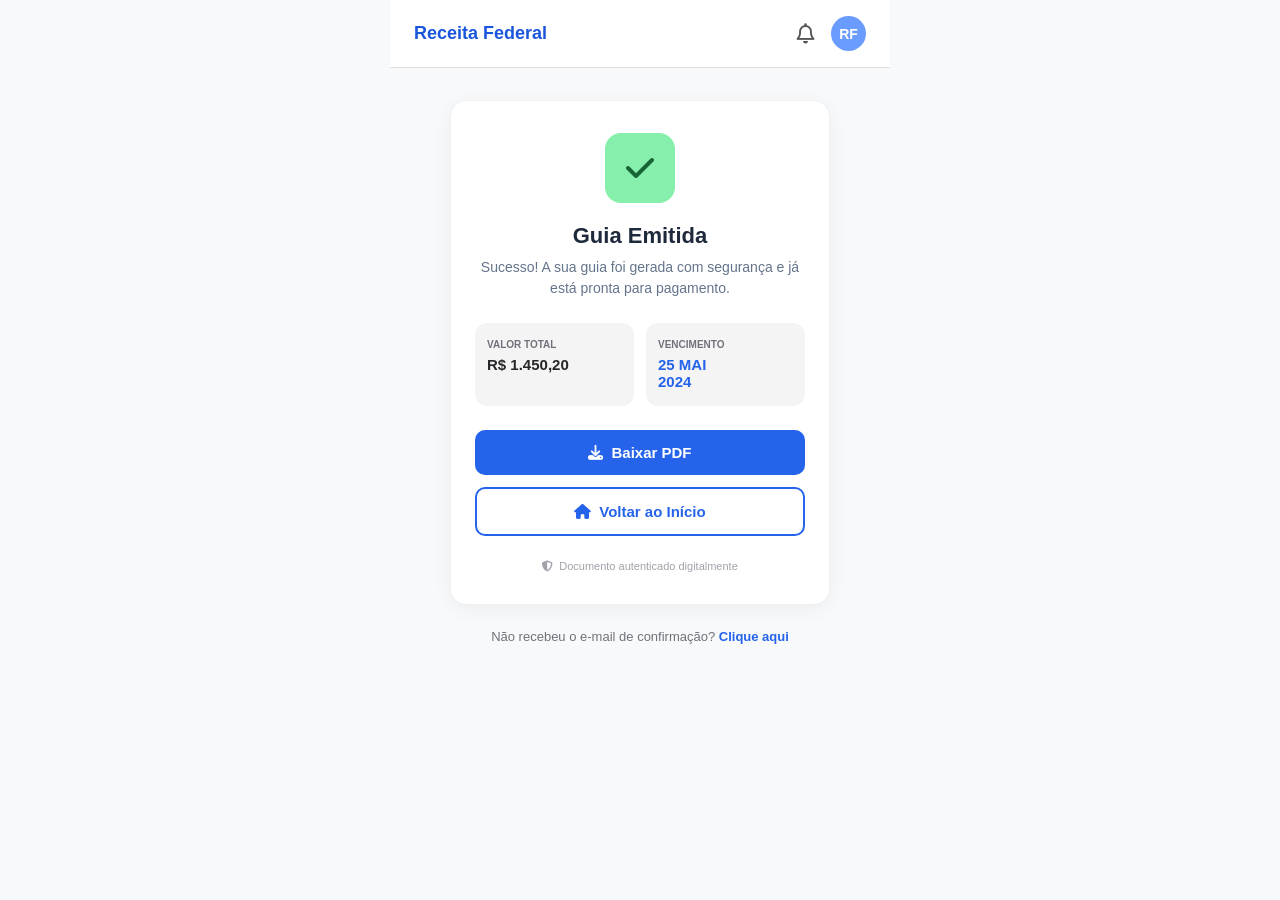
<file: IHC/sucesso.html>
<!DOCTYPE html>
<html lang="pt-BR">
<head>
    <meta charset="UTF-8">
    <meta name="viewport" content="width=device-width, initial-scale=1.0">
    <title>Guia Emitida - Sucesso</title>
    <link rel="stylesheet" href="https://cdnjs.cloudflare.com/ajax/libs/font-awesome/6.5.1/css/all.min.css" />
    
    <style>
        /* ESTILOS EXCLUSIVOS DA TELA DE SUCESSO */
        body {
            margin: 0;
            font-family: Arial, sans-serif;
            background-color: #f8f9fa;
        }

        .root-sucesso {
            min-height: 100vh;
            display: flex;
            flex-direction: column;
            max-width: 500px;
            margin: 0 auto;
            background-color: #f8f9fa;
        }

        .header-rf {
            display: flex;
            justify-content: space-between;
            align-items: center;
            padding: 16px 24px;
            background-color: #ffffff;
            border-bottom: 1px solid #e0e0e0;
        }

        .header-title {
            color: #1a56db;
            font-weight: 800;
            font-size: 18px;
            margin: 0;
        }

        .header-actions {
            display: flex;
            gap: 16px;
            align-items: center;
        }

        .main-sucesso {
            flex: 1;
            display: flex;
            flex-direction: column;
            align-items: center;
            padding: 32px 16px;
        }

        .success-card {
            background-color: #ffffff;
            border-radius: 16px;
            padding: 32px 24px;
            box-shadow: 0px 4px 20px rgba(0, 0, 0, 0.05);
            width: 100%;
            max-width: 380px;
            display: flex;
            flex-direction: column;
            align-items: center;
            text-align: center;
            border: 1px solid #eef0f2;
            box-sizing: border-box;
        }

        .success-icon-box {
            background-color: #86efac;
            width: 70px;
            height: 70px;
            border-radius: 16px;
            display: flex;
            justify-content: center;
            align-items: center;
            margin-bottom: 20px;
        }

        .success-icon-box i {
            font-size: 32px;
            color: #166534;
        }

        .success-title {
            color: #1e293b;
            font-size: 22px;
            font-weight: bold;
            margin: 0 0 8px 0;
        }

        .success-message {
            color: #64748b;
            font-size: 14px;
            margin: 0 0 24px 0;
            line-height: 1.5;
        }

        .success-details-row {
            display: flex;
            gap: 12px;
            width: 100%;
            margin-bottom: 24px;
        }

        .detail-box {
            flex: 1;
            background-color: #f4f4f5;
            padding: 16px 12px;
            border-radius: 12px;
            display: flex;
            flex-direction: column;
            align-items: flex-start;
            text-align: left;
        }

        .detail-label {
            font-size: 10px;
            font-weight: bold;
            color: #71717a;
            margin-bottom: 6px;
            text-transform: uppercase;
        }

        .detail-value {
            font-size: 15px;
            font-weight: 800;
            color: #27272a;
        }

        .blue-text {
            color: #2563eb;
        }

        .download-btn {
            width: 100%;
            background-color: #2563eb;
            color: white;
            padding: 14px;
            border: none;
            border-radius: 10px;
            font-weight: bold;
            font-size: 15px;
            display: flex;
            justify-content: center;
            align-items: center;
            gap: 8px;
            margin-bottom: 12px;
            cursor: pointer;
            box-sizing: border-box;
        }

        .home-btn {
            width: 100%;
            background-color: #ffffff;
            color: #2563eb;
            padding: 14px;
            border: 2px solid #2563eb;
            border-radius: 10px;
            font-weight: bold;
            font-size: 15px;
            display: flex;
            justify-content: center;
            align-items: center;
            gap: 8px;
            margin-bottom: 24px;
            text-decoration: none;
            box-sizing: border-box;
        }

        .auth-footer {
            color: #a1a1aa;
            font-size: 11px;
            display: flex;
            align-items: center;
            gap: 6px;
        }

        .help-link {
            margin-top: 24px;
            font-size: 13px;
            color: #71717a;
        }

        .help-link a {
            color: #2563eb;
            text-decoration: none;
            font-weight: bold;
        }
    </style>
</head>
<body>
    <div class="root-sucesso">
        
        <header class="header-rf">
            <h1 class="header-title">Receita Federal</h1>
            <div class="header-actions">
                <i class="fa-regular fa-bell" style="color: #555; font-size: 20px;"></i>
                <div style="background: #6a9cff; color: white; width: 35px; height: 35px; border-radius: 50%; display: flex; justify-content: center; align-items: center; font-size: 14px; font-weight: bold;">RF</div>
            </div>
        </header>

        <main class="main-sucesso">
            <div class="success-card">
                
                <div class="success-icon-box">
                    <i class="fa-solid fa-check"></i>
                </div>
                
                <h2 class="success-title">Guia Emitida</h2>
                <p class="success-message">Sucesso! A sua guia foi gerada com segurança e já está pronta para pagamento.</p>

                <div class="success-details-row">
                    <div class="detail-box">
                        <span class="detail-label">VALOR TOTAL</span>
                        <span class="detail-value">R$ 1.450,20</span>
                    </div>
                    <div class="detail-box">
                        <span class="detail-label">VENCIMENTO</span>
                        <span class="detail-value blue-text">25 MAI<br>2024</span>
                    </div>
                </div>

                <button class="download-btn">
                    <i class="fa-solid fa-download"></i> Baixar PDF
                </button>
                
                <a href="index.html" class="home-btn">
                    <i class="fa-solid fa-house"></i> Voltar ao Início
                </a>

                <div class="auth-footer">
                    <i class="fa-solid fa-shield-halved"></i> Documento autenticado digitalmente
                </div>
            </div>

            <div class="help-link">
                Não recebeu o e-mail de confirmação? <a href="#">Clique aqui</a>
            </div>
        </main>

    </div>
</body>
</html>
</file>
